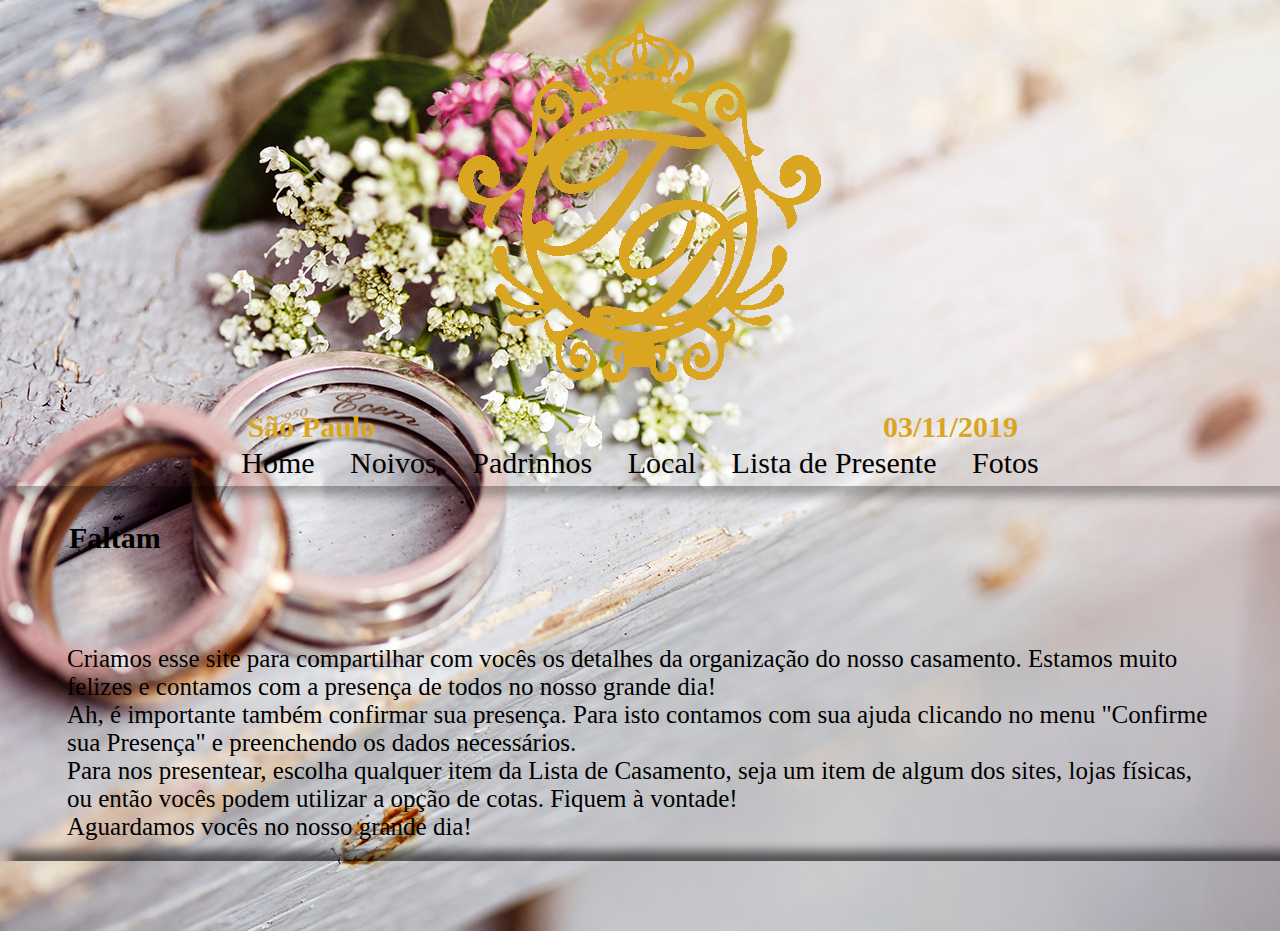
<file: front/index.html>
<!DOCTYPE html>

<html lang="pt-br">
    <head>
        <meta charset="UTF-8">
        <meta name="viewport" content="width=device-width, initial-scale=1.0">
        <meta http-equiv="X-UA-Compatible" content="ie=edge">
        <title>Thiago & Daniela</title>
        <link rel="shortcut icon" href="img/alianca.jpg" />
        <link rel="stylesheet" type="text/css" href="css/style.css">
    </head>

    <body>
        <div id="principal">
            <header class="cabecalho">            
                <table id="logo">
                    <tr>
                        <th><img src="img/logo01.png" alt="Brasão"></th>
                    </tr>
                </table>

                <table id="logo2">    
                    <tr>
                        <th>São Paulo</th>
                        <th>03/11/2019</th>
                    </tr>
                </table>

            <nav id="menu">
                <ul>
                    <li><a href="index.html">Home</a></li>
                    <li><a href="noivos.html">Noivos</a></li>
                    <li><a href="padrinhos.html">Padrinhos</a></li>
                    <li><a href="local.html">Local</a></li>
                    <li><a href="presente.html">Lista de Presente</a></li>
                    <li><a href="album.html">Fotos</a></li>
                </ul>
            </nav> 
            </header>        

            <div class="container">
                <div>                    				
                    <section id="conteudo">
                        <h2>Faltam</h2>		
                        <br><br><br>
                        <h1 id="cronometro"></h1>

                        <br/><br/>
                        <p>Criamos esse site para compartilhar com vocês os detalhes da organização do nosso casamento. Estamos muito felizes e contamos com a presença de todos no nosso grande dia!</p>
                        <p>Ah, é importante também confirmar sua presença. Para isto contamos com sua ajuda clicando no menu "Confirme sua Presença" e preenchendo os dados necessários.</p>
                        <p>Para nos presentear, escolha qualquer item da Lista de Casamento, seja um item de algum dos sites, lojas físicas, ou então vocês podem utilizar a opção de cotas. Fiquem à vontade!</p>
                        <p>Aguardamos vocês no nosso grande dia!</p>	
                    </section>                   
                </div>
            </div>

            <footer class="rodape">

            </footer>
        </div>
        <script src="script/index.js" type="text/javascript"></script>
    </body>
</html>
</file>
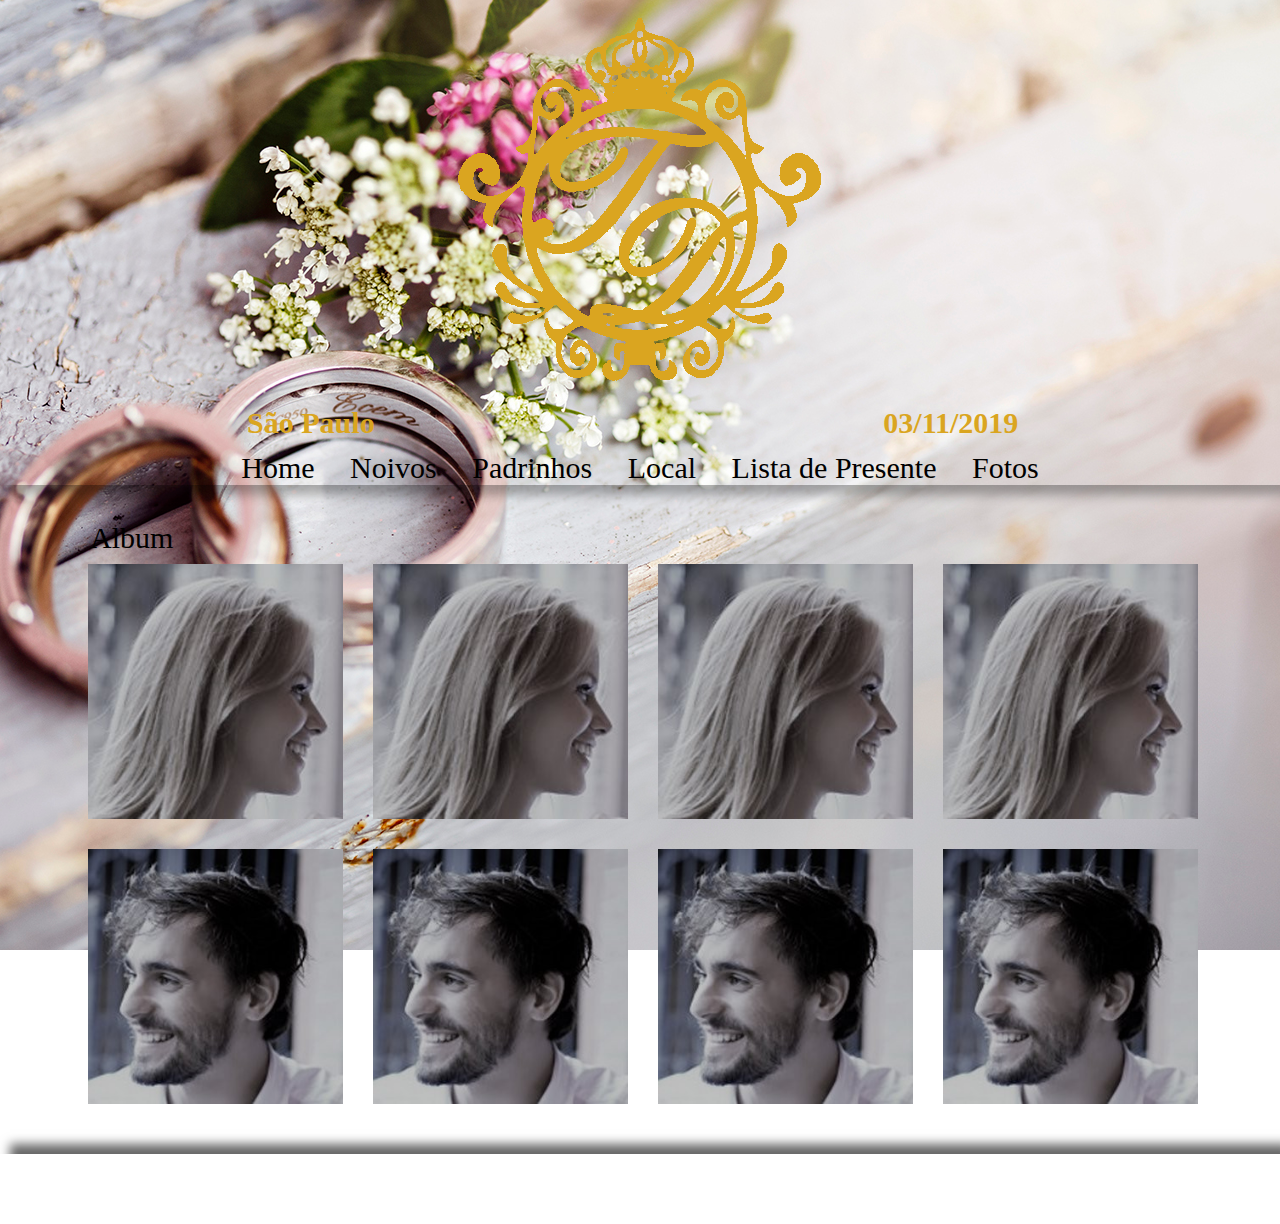
<file: front/album.html>
<!DOCTYPE html>

<html lang="pt-br">
    <head>
        <meta charset="UTF-8">
        <meta name="viewport" content="width=device-width, initial-scale=1.0">
        <meta http-equiv="X-UA-Compatible" content="ie=edge">
        <title>Thiago & Daniela</title>
        <link rel="shortcut icon" href="img/alianca.jpg" />
        <link rel="stylesheet" href="css/bootstrap.css" />
        <link rel="stylesheet" type="text/css" href="css/style.css">
    </head>

    <body>
        <div id="principal">
            <header class="cabecalho">            
                <table id="logo">
                    <tr>
                        <th><img src="img/logo01.png" alt="Brasão"></th>
                    </tr>
                </table>

                <table id="logo2">    
                    <tr>
                        <th>São Paulo</th>
                        <th>03/11/2019</th>
                    </tr>
                </table>

            <nav id="menu">
                <ul>
                    <li><a href="index.html">Home</a></li>
                    <li><a href="noivos.html">Noivos</a></li>
                    <li><a href="padrinhos.html">Padrinhos</a></li>
                    <li><a href="local.html">Local</a></li>
                    <li><a href="presente.html">Lista de Presente</a></li>
                    <li><a href="album.html">Fotos</a></li>                    
                </ul>
            </nav> 
            </header>        

            <div class="container album">
                <h2>Album</h2>
                <div class=row>
                    <div class="col"><img class="photo" index="0" src="img/noiva.jpg"></div>
                    <div class="col"><img class="photo" index="1" src="img/noiva.jpg"></div>
                    <div class="col"><img class="photo" index="2" src="img/noiva.jpg"></div>
                    <div class="col"><img class="photo" index="3" src="img/noiva.jpg"></div> 
                </div>

                <div class="row">
                    <div class="col"><img class="photo" index="4" src="img/noivo.jpg"></div>
                    <div class="col"><img class="photo" index="5" src="img/noivo.jpg"></div>
                    <div class="col"><img class="photo" index="6" src="img/noivo.jpg"></div> 
                    <div class="col"><img class="photo" index="7" src="img/noivo.jpg"></div>                    
                </div>
            </div>

            <div id="cortina">
                <div class="row">
                    
                    <div class="col-1" id="prev"><</div>
                    <div class="col-10" id="picture"></div>
                    <div class="col-1" id="next">
                        <div id="close">X</div>   
                        >

                    </div>
                </div>
            </div>

            <footer class="rodape">

            </footer>
        </div>

        <script type="text/javascript" src="script/album.js"></script>
    </body>
</html>
</file>
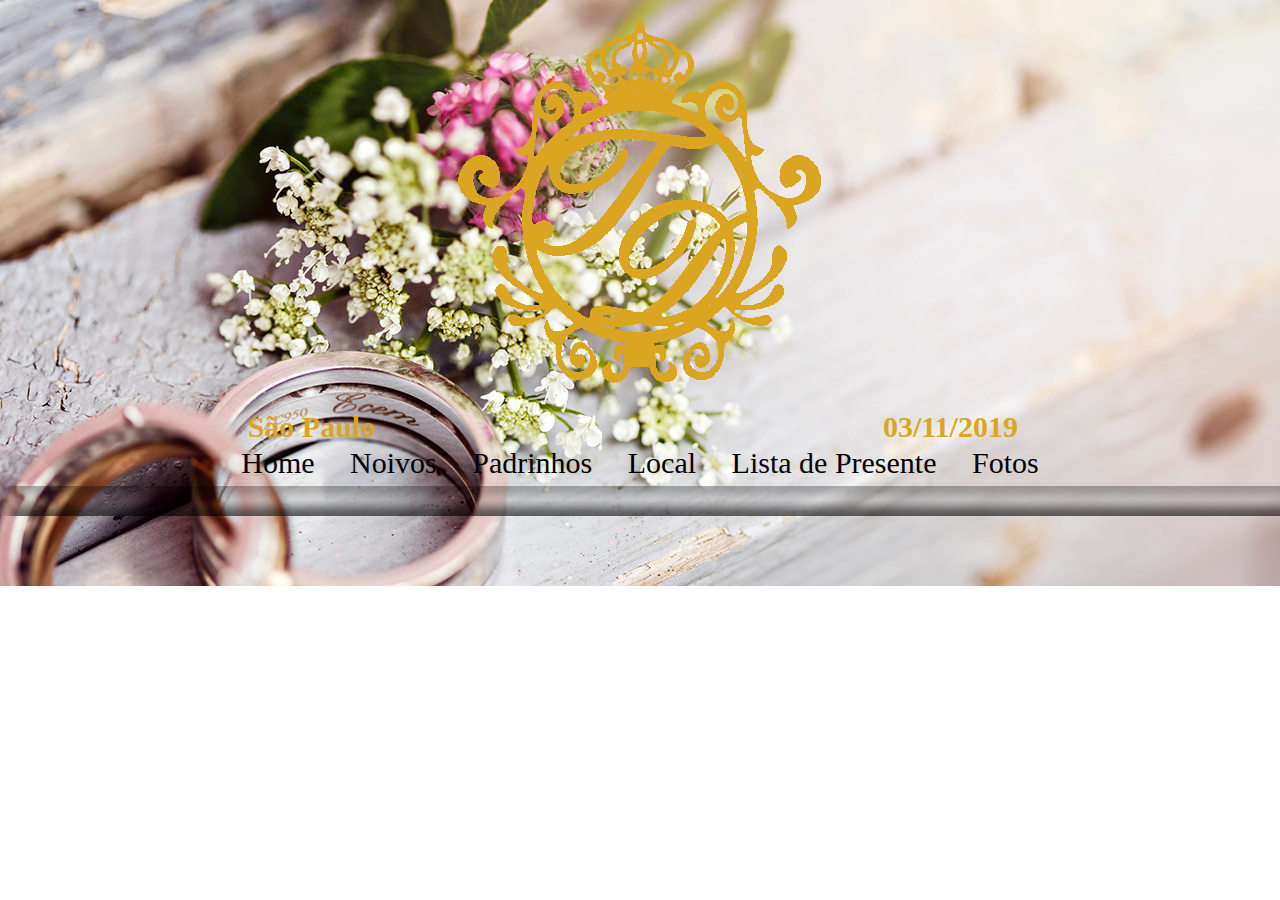
<file: front/marque-presenca.html>
<!DOCTYPE html>

<html lang="pt-br">
    <head>
        <meta charset="UTF-8">
        <meta name="viewport" content="width=device-width, initial-scale=1.0">
        <meta http-equiv="X-UA-Compatible" content="ie=edge">
        <title>Thiago & Daniela</title>
        <link rel="shortcut icon" href="img/alianca.jpg" />
        <link rel="stylesheet" type="text/css" href="css/style.css">
    </head>

    <body>
        <div id="principal">
            <header class="cabecalho">            
                <table id="logo">
                    <tr>
                        <th><img src="img/logo01.png" alt="Brasão"></th>
                    </tr>
                </table>

                <table id="logo2">    
                    <tr>
                        <th>São Paulo</th>
                        <th>03/11/2019</th>
                    </tr>
                </table>

            <nav id="menu">
                <ul>
                    <li><a href="index.html">Home</a></li>
                    <li><a href="noivos.html">Noivos</a></li>
                    <li><a href="padrinhos.html">Padrinhos</a></li>
                    <li><a href="local.html">Local</a></li>
                    <li><a href="presente.html">Lista de Presente</a></li>
                    <li><a href="album.html">Fotos</a></li>                    
                </ul>
            </nav> 
            </header>        

            <div class="container hide">
                <div>
                    <section id="conteudo">
                        <h2>Confirme sua Presença</h2>		
                        <br>
                        
                        <form  class="formulario" action="#">
                            <fieldset>
                                <legend class="confi_pres">Confirme Sua Presença</legend>
                               
                                <table id="confirma_presenca">
                                    <thead>
                                        <tr>
                                            <th>Nome</th>
                                            <th>Confirma presença</th>
                                        </tr>
                                    </thead>

                                    <tbody></tbody>
                                </table>
                                
                                <input id="enviar" type="submit" name="enviar" value="Enviar" />
                            </fieldset>				
                        </form>
                    </section>     
                    
                    <div id="message-presenca" class="hide"></div>
                </div>
            </div>

            <footer class="rodape"></footer>
        </div>

        <script src="script/marque-presenca.js" type=""></script>  
    </body>
</html>
</file>
<file: front/css/style.css>
*{
    margin: 0;
    padding: 0;

}

.container {
    /*background: rgba( 0, 0, 0, .4);*/
    width: 90%;
    margin: auto;    
}

#principal {
    background-image:url('../img/fundo-alianca.jpg');
    background-size: auto;
    background-repeat: no-repeat;    
    background-position: center;
    background-attachment: fixed;
    position: block;
}

.text-center {
    text-align: center;
}

.v-center {
    position: relative;
    top: 25vh;
}

.hide {
    display: none;
}

.border-padding {
    padding: 5px 10px;
    border: 1px solid rgba(0, 0, 0, 0.2);
}
/*------------------------------------------------div principal*/
.container h2 {
    font-family: rage, cursive;
    font-size: 30px;
    color: black;
    padding: 5px 0 0 5px;  
}

.container h1 {
    font-family: 'Gill Sans', 'Gill Sans MT', Calibri, 'Trebuchet MS', sans-serif;
    font-size: 40px;
    color: black;
    text-align: center;
}

.container p {
    font-family: rage, cursive;
    font-size:25px;
    padding: 0 0 0 3px;
    color: black;
}


/*-----------------------------------CABEÇALHO*/
.cabecalho {
    width: 100%;
    min-height: 100px;
    border: none;
    box-shadow: 10px 10px 10px rgba(0, 0, 0, .3);
    margin-bottom: 30px;
}

#logo {
    margin: auto;    
}

#logo2 {
    font-family: rage, cursive;
    font-size: 30px;
    color: rgb(218,165,32);
    text-align: center;
    width: 100%;
    padding: 0 0 0 0px;
}

#menu{
    width: 100%;
    height: 40px;
}

#menu ul{
    display: block;  
    font-family: rage , cursive;
    font-size: 30px;	
    list-style: none;
    /*width: 100%;*/
    margin: 0 0 20px 0; 
    text-align: center;
      
}

#menu ul li{
    display: inline;
    margin: 0 10px 0 10px; 
    color: black;
    text-transform: unset;
    transition: background-color 1s;
}

#menu li:hover{
    background-color: rgba(255,192,203, .4);
}

#menu ul li a{
    color: black;
    text-decoration: none;
    cursor: pointer;
    margin: 0 4px 0 4px;
    padding: 0 0 0 0;
}


/*---------------------------------- rodape*/

.rodape{
    width: 100%;
    min-height: 70px;
    text-align: center; 
    border: none;
    box-shadow: 10px -10px 10px rgba(0, 0, 0, .6);
    margin-top: 20px;
}


/*----------------------------------noivos*/
.container.noivos .row {
    width: 100%;
    margin-top: 20px;
    margin-bottom: 20px; 
}

.container.noivos .col {
    width: 150px;
}

.container.noivos img {	
    width: 50%;
    margin: 0 0 0 150px;
    padding: 0;
}





/*-------------------------------padrinhos*/
.padrinhos {	
    width: 100%;
    margin: 0 5 0 5;
    padding: 0 0 0 0;
}

.padrinhos tr td { 
    width: 35%;
    padding: 0 5 10 5;
    text-align: center;
}

.padrinhos tr td h4 {
    text-align: center;
}

/*------------------------------------local*/

figure.foto-local{
    position: relative;
    border: 3px solid gray;
    box-shadow: 0px 0px 0px black;  
}

figure.foto-local img {	
    width: 100%;
    height: 100%;
}

figure.foto-local figcaption{
    opacity: 0;
    position: absolute;
    top: 0;
    background-color: rgba( 0, 0, 0, .4);
    color: white;
    width: 100%;
    height: 99.9%;
    box-sizing: border-box;
    transition: opacity 1s;  
}

figure.foto-local:hover figcaption{
    opacity: 1;
}

/*--------------------------------- Confirme Sua presença*/

.formulario {
    width: 70ch;
    display: block;
    margin: auto;
    padding: 0 0 50px 0;
}

legend.confi_pres {
    margin-bottom: 20px;
    font-size: 1.5em;
}

fieldset{
    height: 50%;    
    border: none;
    box-shadow: 10px 10px 10px rgba(0, 0, 0, .2);
}

#nome{	
    width: 80%;
    margin: 0 0 0 1.5%;
    padding: 0 0 0 0;
}

#e-mail{
    width: 80%;
    margin: 0 5 0 0;
}

#confirma_presenca {
    margin-bottom: 20px;
    width: 90%;
}

#confirma_presenca th {
    width: 50%;
}

.sim-nao{
    width: 5%;
    margin: 0 0 0 0;
    background: gray;
}

#qtdadulto{
    width: 7%;
    margin: 0 0 0 0;
}

#obs {
    margin-left: 10px;
}

div.observacao {
    width: calc(100% - 40px);
    margin: 10px auto 0 auto;
}

#observacao {
    height: 100px;
    width: 100%;
    resize: none;
    border: none;
    outline: none;
}

#enviar{
    width:100%;
    margin: 5% 0 0 0;
    padding: 0 0 0 0;
}

#recado{
    height: 45%;
    margin: 0 0 0 0;	
    size: block;
}

legend {
    width: 120;
}

/*------------------------------------ Presente*/

.presente{	
    width: 70%;
    margin: 0 15% 0 15%;
}

.presente tr td{
    width: 35%;
    margin: 0 0% 0 0%;
    padding: 10% 20% 30% 20%;
}

/*--------------------------------- Album*/

.container.album img{
    width: 100%;
    margin: 0 0 0 3px;
    padding:0 0 0 0; 
}

.container.album .row{
    padding-bottom: 30px;
}

#cortina {
    position: fixed;
    top: 0;
    right: 0px;
    left: 0;
    bottom: 0;
    height: 100vh;
    background: rgba( 0, 0, 0, .9);
    display: none;
}


#picture{
    background-image: url('../img/noiva.jpg');
    background-repeat: no-repeat;
    background-position: center;
    background-size: contain;
    height: 100vh;
}

#close {
    position: absolute;
    color: #fff;
    text-shadow: none;
    text-align: center;
    width: 100%;
    height: 20vh;
    line-height: 20vh;
    margin-left: -15px;
}

#next {
    position: relative;
}

#prev,#next{
    line-height: 95vh;
    color: #fff;
    font-size: 2.5em;
    cursor: pointer;
    background-color: rgba(0, 0, 0, .3);
    text-align: center;
}

#prev:hover,#next:hover {
    background-color: rgba(0, 0, 0, .7);
    transition: background-color 150ms ease-in;
}
</file>
